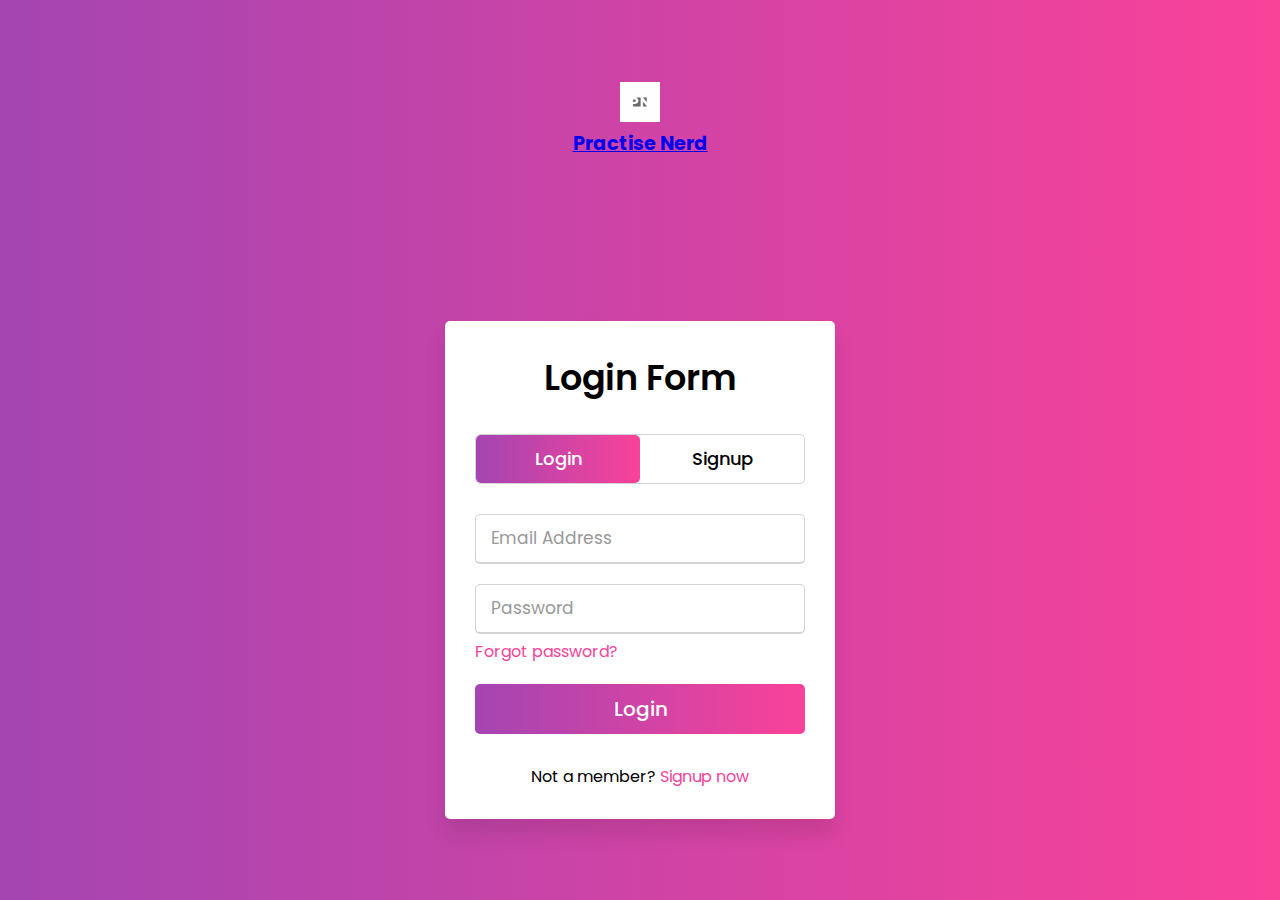
<file: WEB BASED COURSE REGISTRATION SYSTEM (NSP)/index.html>
<!DOCTYPE html>
<html lang="en" dir="ltr">
  <head>
    <meta charset="utf-8">
    <title>Login & Signup Form | CodingNepal</title>
    <link rel="stylesheet" href="indexstyle.css">
    <meta name="viewport" content="width=device-width, initial-scale=1.0">
  </head>
  <body>

    
    <a id="logo" href="home.html">
      <center><img src="img/avatar.jpeg" alt="Logo" width="40px" height="40px"></center>
      <span><big><b>Practise Nerd</b></big></span>
  </a>

  

    <div class="wrapper">
      <div class="title-text">
        <div class="title login">Login Form</div>
        <div class="title signup">Signup Form</div>
      </div>
      <div class="form-container">
        <div class="slide-controls">
          <input type="radio" name="slide" id="login" checked>
          <input type="radio" name="slide" id="signup">
          <label for="login" class="slide login">Login</label>
          <label for="signup" class="slide signup">Signup</label>
          <div class="slider-tab"></div>
        </div>
        <div class="form-inner">
          <form action="reg.html" class="login">
            <div class="field">
              <input type="email" placeholder="Email Address" required>
            </div>
            <div class="field">
              <input type="password" placeholder="Password" required>
            </div>
            <div class="pass-link"><a href="#">Forgot password?</a></div>
            <div class="field btn">
              <div class="btn-layer"></div>
              <input type="submit" value="Login">
            </div>
            <div class="signup-link">Not a member? <a href="">Signup now</a></div>
          </form>
          <form action="reg.html" class="signup">
            <div class="field">
              <input type="email" placeholder="Email Address" required>
            </div>
            <div class="field">
              <input type="password" placeholder="Password" required>
            </div>
            <div class="field">
              <input type="password" placeholder="Confirm password" required>
            </div>
            <div class="field btn">
              <div class="btn-layer"></div>
              <input type="submit" value="Signup">
            </div>
          </form>
        </div>
      </div>
    </div>

    <script>
      const loginText = document.querySelector(".title-text .login");
      const loginForm = document.querySelector("form.login");
      const loginBtn = document.querySelector("label.login");
      const signupBtn = document.querySelector("label.signup");
      const signupLink = document.querySelector("form .signup-link a");
      signupBtn.onclick = (()=>{
        loginForm.style.marginLeft = "-50%";
        loginText.style.marginLeft = "-50%";
      });
      loginBtn.onclick = (()=>{
        loginForm.style.marginLeft = "0%";
        loginText.style.marginLeft = "0%";
      });
      signupLink.onclick = (()=>{
        signupBtn.click();
        return false;
      });
    </script>

  </body>
</html>
</file>
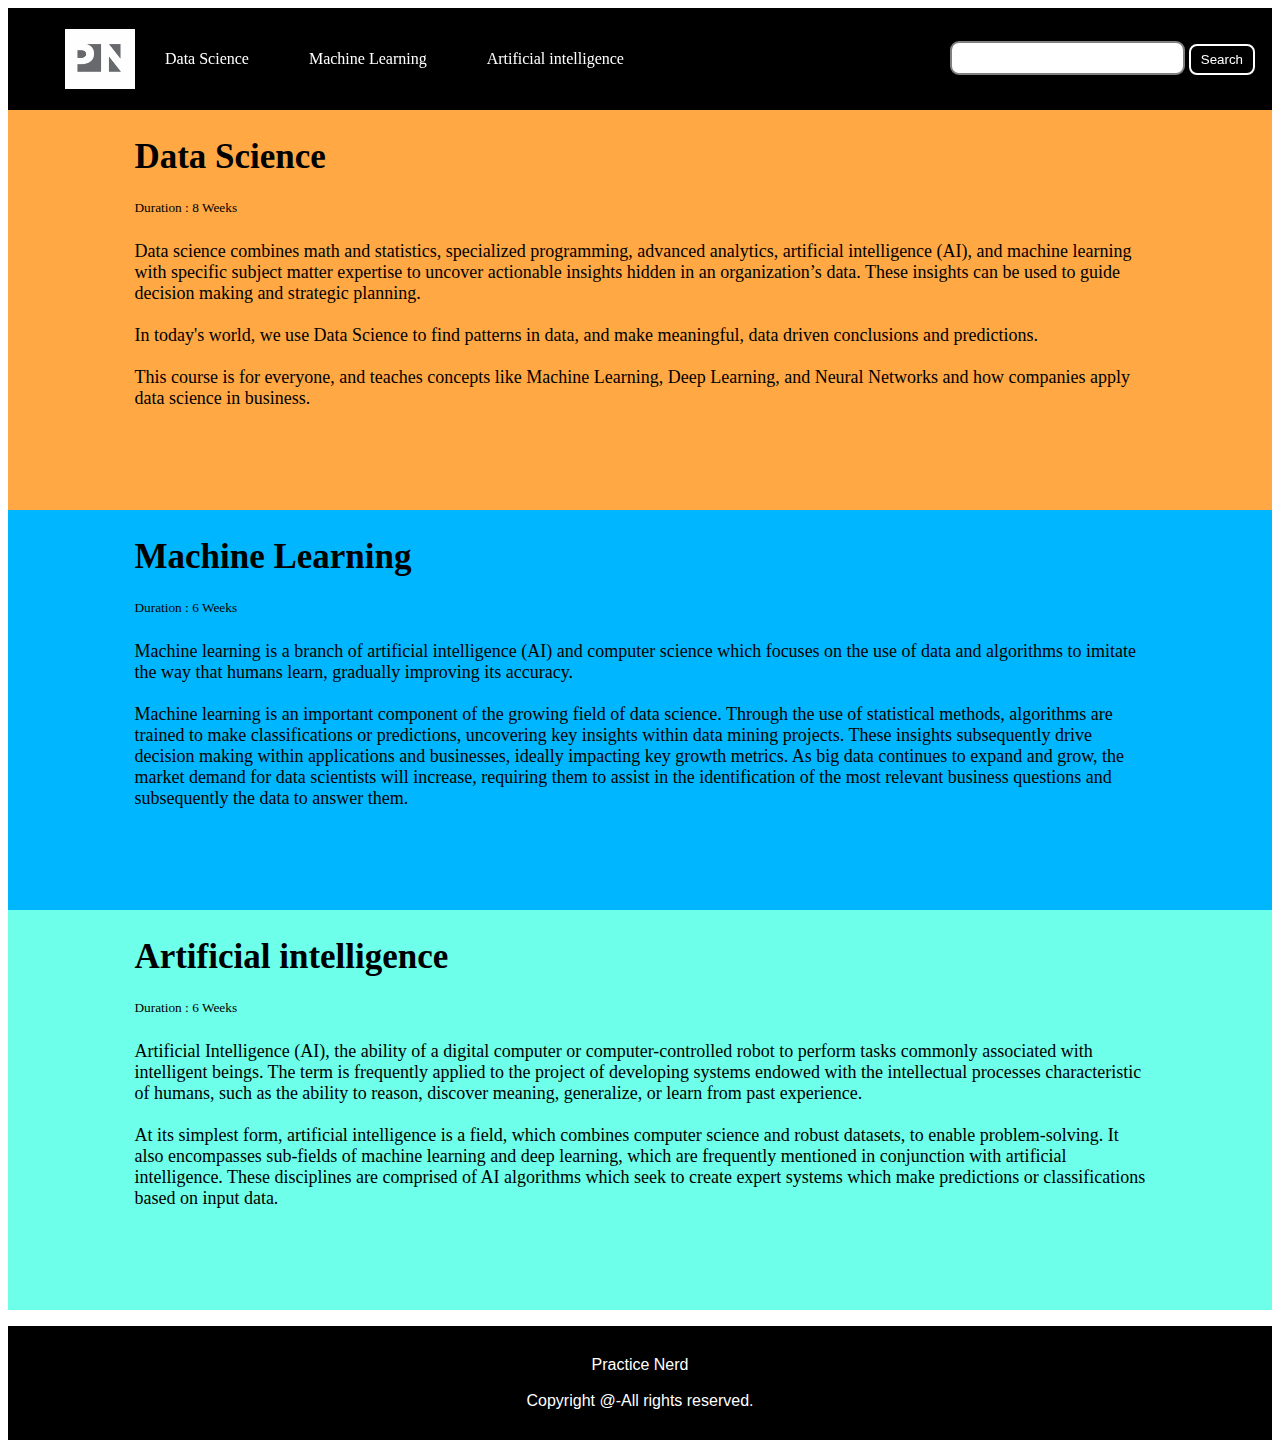
<file: WEB BASED COURSE REGISTRATION SYSTEM (NSP)/courses.html>
<!DOCTYPE html>

<html>

<head>
	<title>
		__COURSES__
	</title>

	<link rel="stylesheet" href="courses.css">

</head>

<body>
	<nav class="navbar background">
		<ul class="nav-list">
			<div class="logo">
				<img src="img/logo.jpeg">
			</div>
			<li><a href="#ds">Data Science</a></li>
			<li><a href="#ml">Machine Learning</a></li>
			<li><a href="#ai">Artificial intelligence</a></li>
		</ul>

		<div class="rightNav">
			<input type="text" name="search" id="search">
			<button class="btn btn-sm">Search</button>
		</div>
	</nav>

	<section class="firstsection">
		<div class="box-main">
			<div class="firstHalf">
				<h1 class="text-big" id="ds">
					Data Science
				</h1><sup>Duration : 8 Weeks</sup>
			    
				
				<p class="text-small">
					Data science combines math and statistics, specialized programming, advanced analytics, artificial intelligence (AI), 
					and machine learning with specific subject matter expertise to uncover actionable insights hidden in an organization’s data.
					These insights can be used to guide decision making and strategic planning.<br><br>
					In today's world, we use Data Science to find patterns in data, and make meaningful, 
					data driven conclusions and predictions.  <br><br>
					This course is for everyone, and teaches concepts like Machine Learning, Deep Learning, 
					and Neural Networks and how companies apply data science in business.  <br>
				</p>


			</div>
		</div>
	</section>

	<section class="secondsection">
		<div class="box-main">
			<div class="secondHalf">
				<h1 class="text-big" id="ml">
					Machine Learning
				</h1>
				<sup>Duration : 6 Weeks</sup>
				<p class="text-small">
					Machine learning is a branch of artificial intelligence (AI) and computer science which focuses on 
					the use of data and algorithms to imitate the way that humans learn, gradually improving its accuracy.<br><br>
					Machine learning is an important component of the growing field of data science. 
					Through the use of statistical methods, algorithms are trained to make classifications or predictions, 
					uncovering key insights within data mining projects. These insights subsequently drive decision making within applications and businesses, ideally impacting key growth metrics. 
					As big data continues to expand and grow, the market demand for data scientists will increase, 
					requiring them to assist in the identification of the most relevant business questions and subsequently the data to answer them.
				
				</p>


			</div>
		</div>
	</section>

	<section class="section">
		<div class="box-main">
			<div class="thirdHalf">
			<h1 class="text-big" id="ai">Artificial intelligence</h1>
			<sup>Duration : 6 Weeks</sup>

			<p class="sectionSubTag text-small">
				Artificial Intelligence (AI), the ability of a digital computer or computer-controlled robot to perform tasks commonly associated with intelligent beings. 
				The term is frequently applied to the project of developing systems endowed with the intellectual processes characteristic of humans, such as the ability to reason, discover meaning, generalize, or learn from past experience.<br><br>
				At its simplest form, artificial intelligence is a field, which combines computer science and robust datasets, to enable problem-solving. 
				It also encompasses sub-fields of machine learning and deep learning, which are frequently mentioned in conjunction with artificial intelligence. 
				These disciplines are comprised of AI algorithms which seek to create expert systems which make predictions or classifications based on input data.
			</p>


		     </div>
		</div>

	</section>

	<footer class="background">
		<centre><p class="text-footer">
			Practice Nerd<br><br>
			Copyright @-All rights reserved.
		</p><centre>


	</footer>
</body>

</html>
</file>
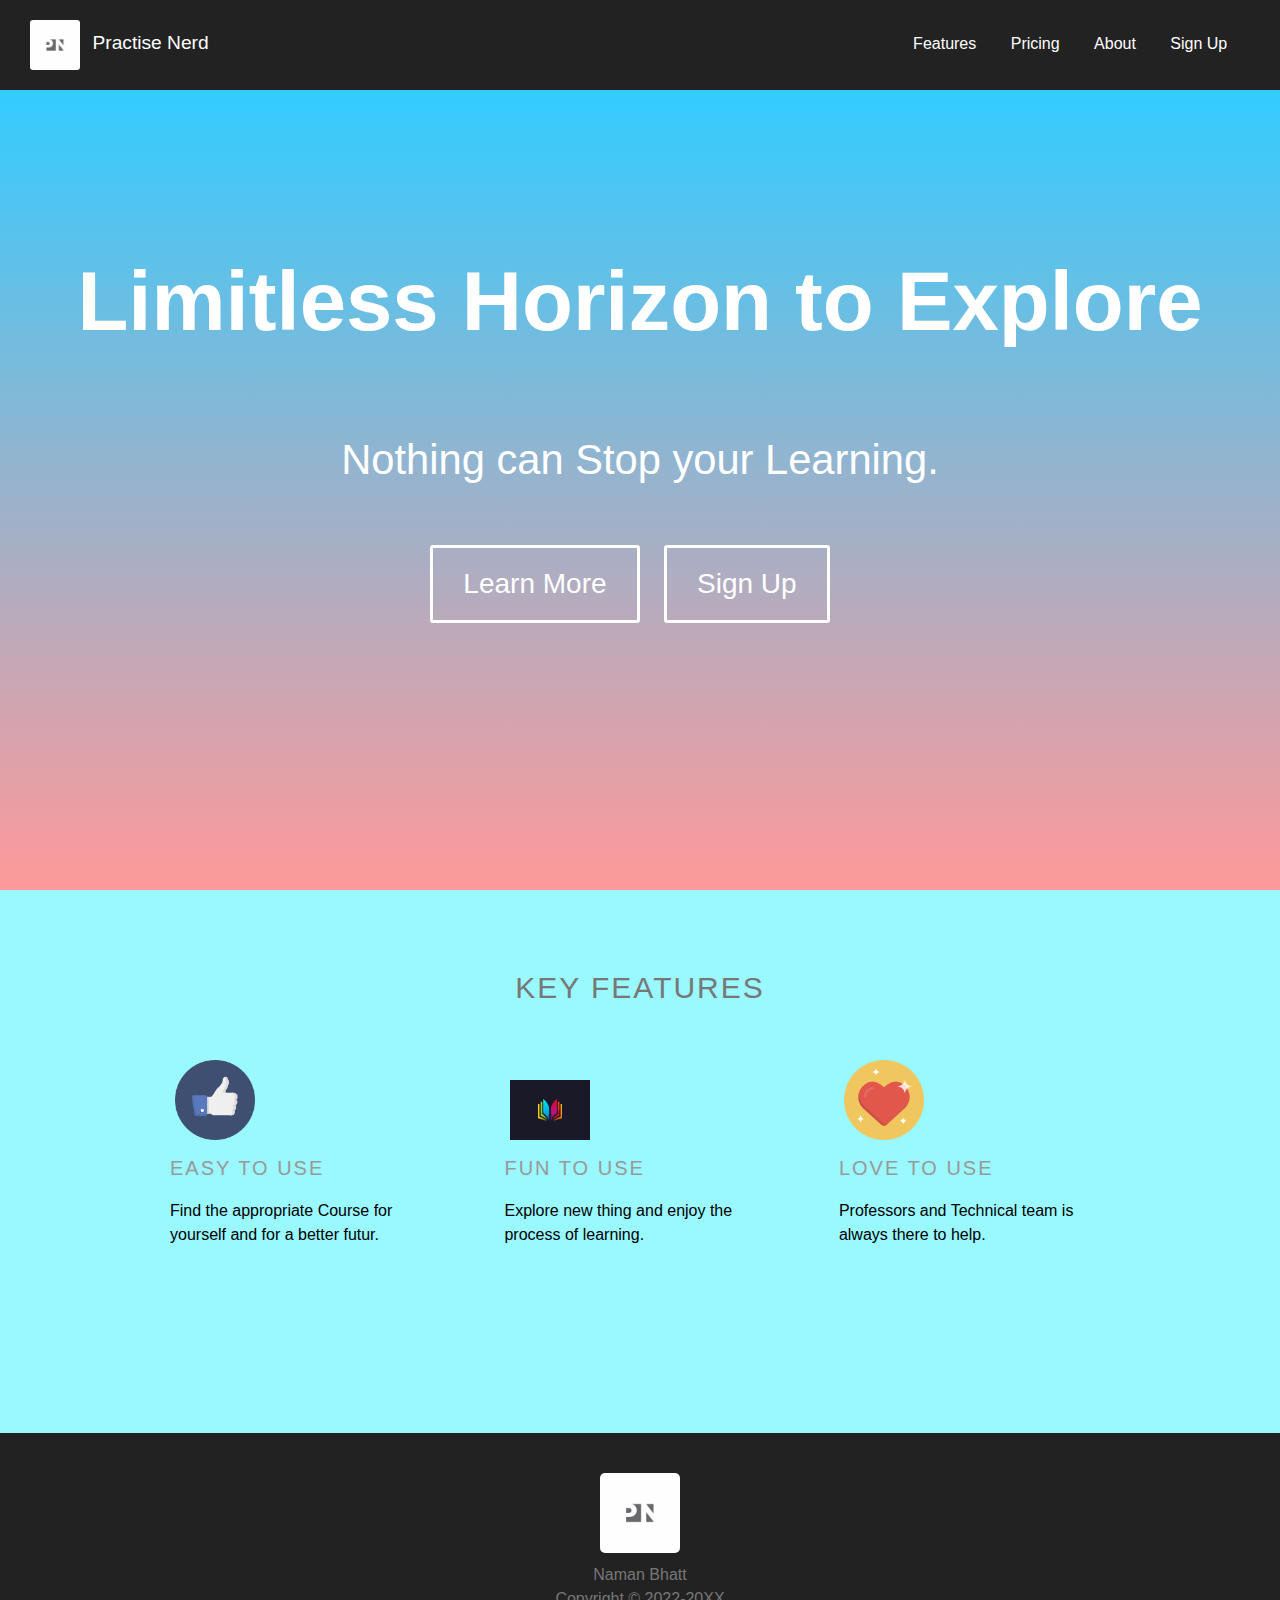
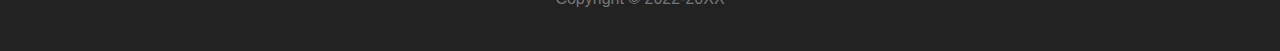
<file: WEB BASED COURSE REGISTRATION SYSTEM (NSP)/home.html>
<!DOCTYPE html>
<html>
<head>
	<meta charset="UTF-8">
    <title>Practise Nerd</title>

    <!-- attach our stylesheet -->
    <link rel="stylesheet" href="style.css">
</head>
<body>

    <!-- the header -->
    <header>

        <!-- our main logo -->
        <a id="logo" href="#">
            <img src="img/avatar.jpeg" alt="Logo">
            <span><big>Practise Nerd</big></span>
        </a>

        <!-- main navigation links -->
        <nav>
            <ul>
                <li><a href="#">Features</a></li>
                <li><a href="#">Pricing</a></li>
                <li><a href="aboutus.html">About</a></li>
                <li><a href="index.html">Sign Up</a></li>
            </ul>
        </nav>

    </header>

    <!-- the content -->
    <main>

        <!-- hero content -->
        <div class="hero">
            <!-- content for the hero -->
            <div class="hero-content">
                <h1 class="hero-title"><small> Limitless Horizon to Explore</small></h1>
                <p><small>Nothing can Stop your Learning.</small></p>
                

                <a href="courses.html">Learn More</a>
                <a href="index.html">Sign Up</a>
            </div>
        </div>

        <!-- features section -->
        <div class="site-section">
        <div class="site-section-inside">

            <div class="section-header">
                <h2>Key Features</h2>
            </div>

            <div class="feature-box">
                <img src="img/like.png" alt="Easy to Use">
                <h5>Easy to Use</h5>
                <p>Find the appropriate Course for yourself and for a better futur.</p>
            </div>

            <div class="feature-box">
                <img src="img/faces.png" alt="Fun to Use">
                <h5>Fun to Use</h5>
                <p>Explore new thing and enjoy the process of learning.</p>
            </div>

            <div class="feature-box">
                <img src="img/heart.png" alt="Fun to Use">
                <h5>Love to Use</h5>
                <p>Professors and Technical team is always there to help.</p>
            </div>

        </div>
        </div>

        <!-- testimonials section -->
        <div class="site-section site-section-secondary">
        <div class="site-section-inside">

            

        </div>
        </div>

    </main>

    <!-- the footer -->
    <footer>
        <img src="img/avatar.jpeg" alt="Footer Logo">
        <span>Naman Bhatt<br>Copyright &copy; 2022-20XX </span>
    </footer>

</body>
</html>
</file>
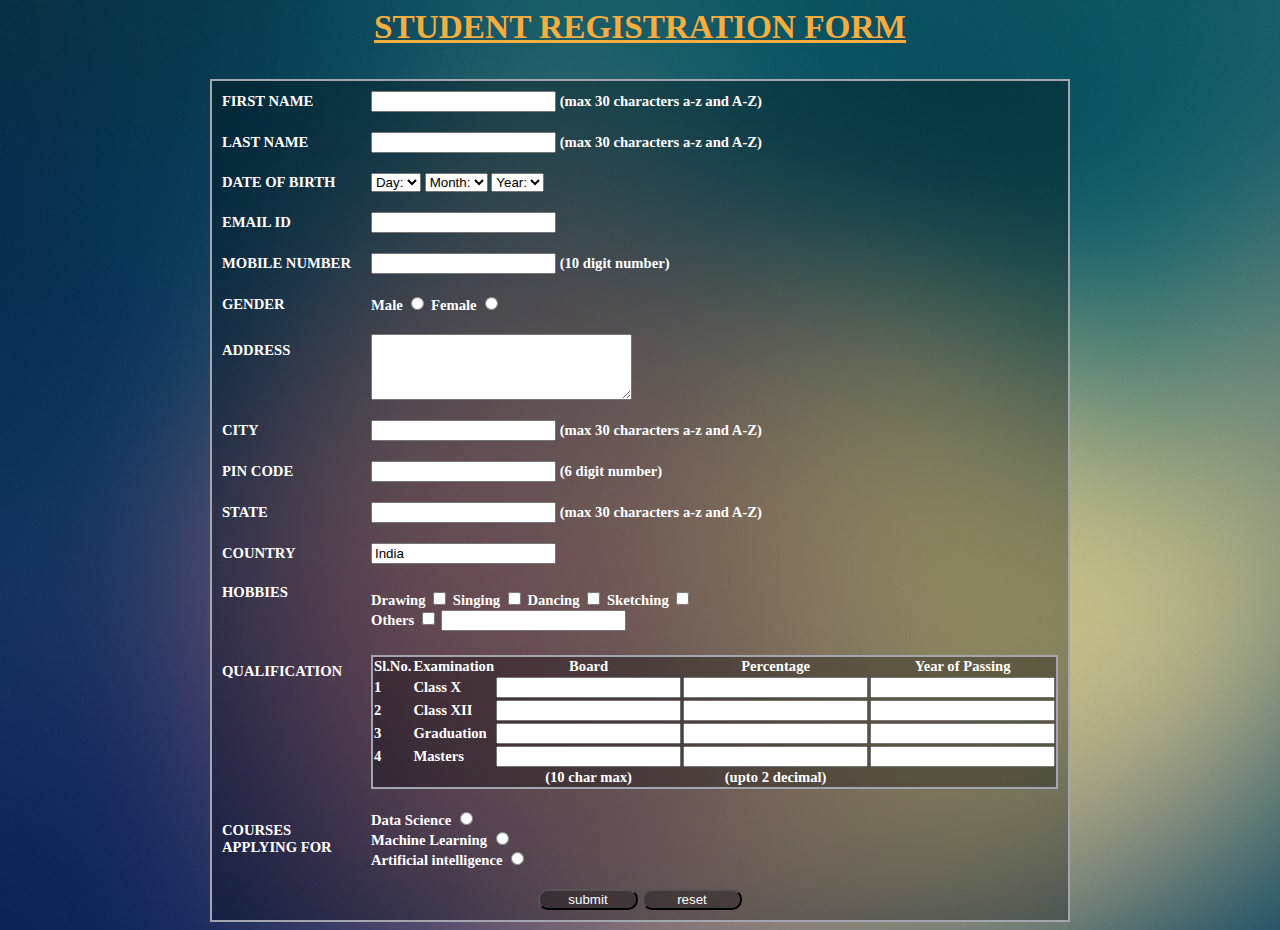
<file: WEB BASED COURSE REGISTRATION SYSTEM (NSP)/reg.html>
<html>
<head>
<title>Registration Form</title>

<link rel="stylesheet" href="regstyle.css">

</head>
 
<body>

<h3>STUDENT REGISTRATION FORM</h3>

 
<table align="center" cellpadding = "10">
 
<!--- First Name ---->
<tr>
<td>FIRST NAME</td>
<td><input type="text" name="First_Name" maxlength="30"/>
(max 30 characters a-z and A-Z)
</td>
</tr>
 
<!---- Last Name ------>
<tr>
<td>LAST NAME</td>
<td><input type="text" name="Last_Name" maxlength="30"/>
(max 30 characters a-z and A-Z)
</td>
</tr>
 
<!---- Date Of Birth ---->
<tr>
<td>DATE OF BIRTH</td>
 
<td>
<select name="Birthday_day" id="Birthday_Day">
<option value="-1">Day:</option>
<option value="1">1</option>
<option value="2">2</option>
<option value="3">3</option>
 
<option value="4">4</option>
<option value="5">5</option>
<option value="6">6</option>
<option value="7">7</option>
<option value="8">8</option>
<option value="9">9</option>
<option value="10">10</option>
<option value="11">11</option>
<option value="12">12</option>
 
<option value="13">13</option>
<option value="14">14</option>
<option value="15">15</option>
<option value="16">16</option>
<option value="17">17</option>
<option value="18">18</option>
<option value=""></option>
<option value="20">20</option>
<option value="21">21</option>
 
<option value="22">22</option>
<option value="23">23</option>
<option value="24">24</option>
<option value="25">25</option>
<option value="26">26</option>
<option value="27">27</option>
<option value="28">28</option>
<option value="29">29</option>
<option value="30">30</option>
 
<option value="31">31</option>
</select>
 
<select id="Birthday_Month" name="Birthday_Month">
<option value="-1">Month:</option>
<option value="January">Jan</option>
<option value="February">Feb</option>
<option value="March">Mar</option>
<option value="April">Apr</option>
<option value="May">May</option>
<option value="June">Jun</option>
<option value="July">Jul</option>
<option value="August">Aug</option>
<option value="September">Sep</option>
<option value="October">Oct</option>
<option value="November">Nov</option>
<option value="December">Dec</option>
</select>
 
<select name="Birthday_Year" id="Birthday_Year">

<option value="-1">Year:</option>
<option value="2022">2022</option>
<option value="2021">2021</option>
<option value="2020">2020</option>
<option value="2019">0219</option>
<option value="2018">2018</option>
<option value="2017">2017</option>
<option value="2016">2016</option>
<option value="2015">2015</option>
<option value="2014">2014</option>
<option value="2013">2013</option>    
 

<option value="2012">2012</option>
<option value="2011">2011</option>
<option value="2010">2010</option>
<option value="2009">2009</option>
<option value="2008">2008</option>
<option value="2007">2007</option>
<option value="2006">2006</option>
<option value="2005">2005</option>
<option value="2004">2004</option>
<option value="2003">2003</option>
<option value="2002">2002</option>
<option value="2001">2001</option>
<option value="2000">2000</option>
 
</select>
</td>
</tr>
 
<!----- Email Id ----->
<tr>
<td>EMAIL ID</td>
<td><input type="email" name="Email_Id" maxlength="100" /></td>
</tr>
 
<!---- Mobile Number ------>
<tr>
<td>MOBILE NUMBER</td>
<td>
<input type="number" name="Mobile_Number" maxlength="10" />
(10 digit number)
</td>
</tr>
 
<!----- Gender ---->
<tr>
<td>GENDER</td>
<td>
Male <input type="radio" name="Gender" value="Male" />
Female <input type="radio" name="Gender" value="Female" />
</td>
</tr>
 
<!----- Address ------>
<tr>
<td>ADDRESS <br /><br /><br /></td>
<td><textarea name="Address" rows="4" cols="30"></textarea></td>
</tr>
 
<!----- City ------->
<tr>
<td>CITY</td>
<td><input type="text" name="City" maxlength="30" />
(max 30 characters a-z and A-Z)
</td>
</tr>
 
<!----- Pin Code ------>
<tr>
<td>PIN CODE</td>
<td><input type="text" name="Pin_Code" maxlength="6" />
(6 digit number)
</td>
</tr>
 
<!----- State ---->
<tr>
<td>STATE</td>
<td><input type="text" name="State" maxlength="30" />
(max 30 characters a-z and A-Z)
</td>
</tr>
 
<!----- Country ----->
<tr>
<td>COUNTRY</td>
<td><input type="text" name="Country" value="India" readonly="readonly" /></td>
</tr>
 
<!----- Hobbies ----->
 
<tr>
<td>HOBBIES <br /><br /><br /></td>
 
<td>
Drawing
<input type="checkbox" name="Hobby_Drawing" value="Drawing" />
Singing
<input type="checkbox" name="Hobby_Singing" value="Singing" />
Dancing
<input type="checkbox" name="Hobby_Dancing" value="Dancing" />
Sketching
<input type="checkbox" name="Hobby_Cooking" value="Cooking" />
<br />
Others
<input type="checkbox" name="Hobby_Other" value="Other">
<input type="text" name="Other_Hobby" maxlength="30" />
</td>
</tr>
 
<!----- Qualification------>
<tr>
<td>QUALIFICATION <br /><br /><br /><br /><br /><br /><br /></td>
 
<td>
<table>
 
<tr>
<td align="center"><b>Sl.No.</b></td>
<td align="center"><b>Examination</b></td>
<td align="center"><b>Board</b></td>
<td align="center"><b>Percentage</b></td>
<td align="center"><b>Year of Passing</b></td>
</tr>
 
<tr>
<td>1</td>
<td>Class X</td>
<td><input type="text" name="ClassX_Board" maxlength="30" /></td>
<td><input type="text" name="ClassX_Percentage" maxlength="30" /></td>
<td><input type="text" name="ClassX_YrOfPassing" maxlength="30" /></td>
</tr>
 
<tr>
<td>2</td>
<td>Class XII</td>
<td><input type="text" name="ClassXII_Board" maxlength="30" /></td>
<td><input type="text" name="ClassXII_Percentage" maxlength="30" /></td>
<td><input type="text" name="ClassXII_YrOfPassing" maxlength="30" /></td>
</tr>
 
<tr>
<td>3</td>
<td>Graduation</td>
<td><input type="text" name="Graduation_Board" maxlength="30" /></td>
<td><input type="text" name="Graduation_Percentage" maxlength="30" /></td>
<td><input type="text" name="Graduation_YrOfPassing" maxlength="30" /></td>
</tr>
 
<tr>
<td>4</td>
<td>Masters</td>
<td><input type="text" name="Masters_Board" maxlength="30" /></td>
<td><input type="text" name="Masters_Percentage" maxlength="30" /></td>
<td><input type="text" name="Masters_YrOfPassing" maxlength="30" /></td>
</tr>
 
<tr>
<td></td>
<td></td>
<td align="center">(10 char max)</td>
<td align="center">(upto 2 decimal)</td>
</tr>
</table>
 
</td>
</tr>
 
<!----- Course ----->
<tr>
<td>COURSES<br />APPLYING FOR</td>
<td>
Data Science
<input type="radio" name="Course_ds" value="B.Com"><br>
Machine Learning
<input type="radio" name="Course_ml" value="B.Sc"><br>
Artificial intelligence
<input type="radio" name="Course_ai" value="B.A"><br>
</td>
</tr>
 
<!----- Submit and Reset ------>
<tr>
<td colspan="2" align="center">
<button class="last"><a href="payment.html">submit</a></button>
<button class="last"><a href="reg.html">reset</a></button>
</td>
</tr>
</table>
 
</form>
 
</body>
</html>
</file>
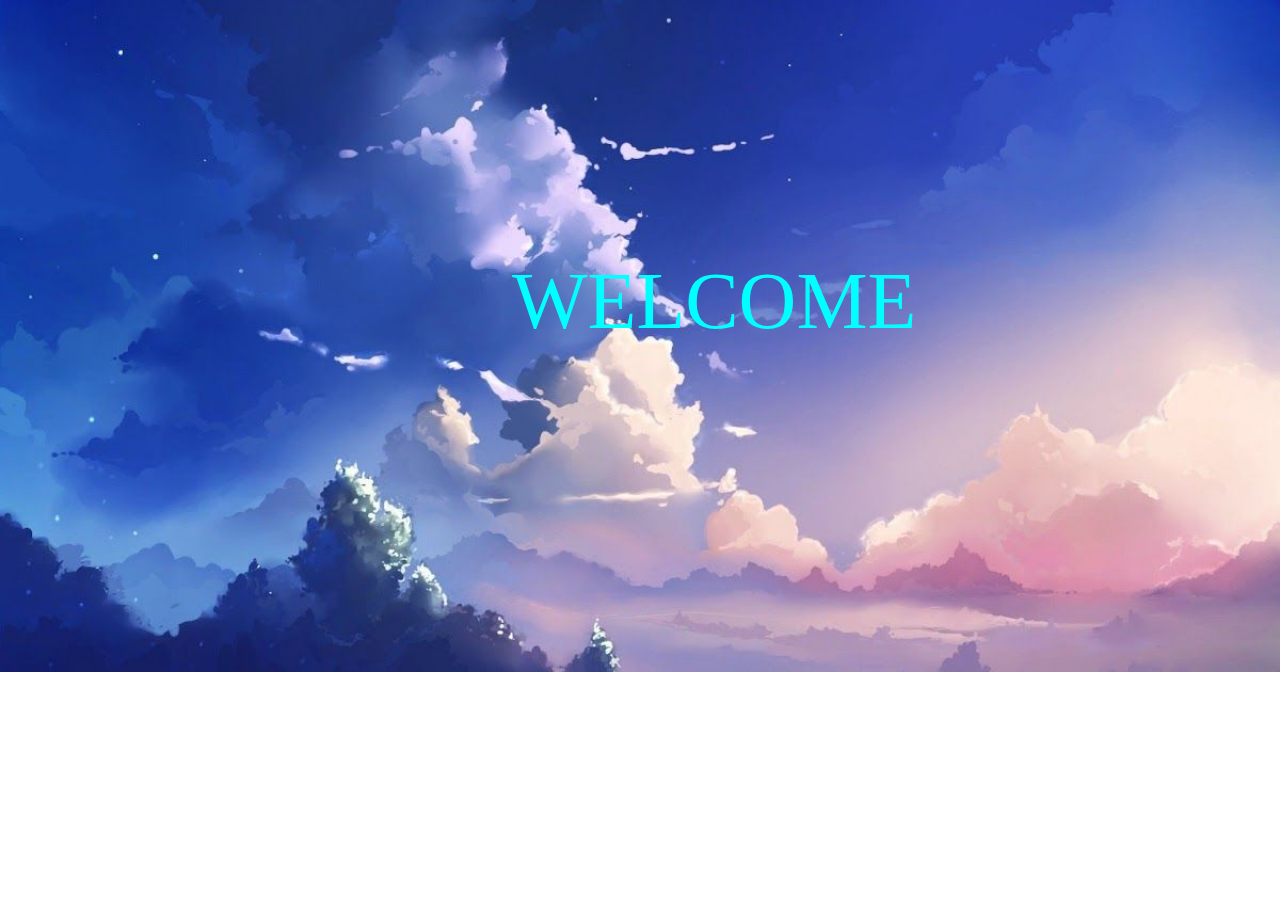
<file: WEB BASED COURSE REGISTRATION SYSTEM (NSP)/thank.html>
<!DOCTYPE html>

<html>
    <head>
        <title>__WELCOME__</title>
        <link rel="stylesheet" href="thank.css">
    </head>

<body>
<!-- Inspired by https://bert.house/en/-->
    <div class="center">
        <centre><p>WELCOME</p></centre>
    
</body>
</file>
<file: WEB BASED COURSE REGISTRATION SYSTEM (NSP)/indexstyle.css>
@import url('https://fonts.googleapis.com/css?family=Poppins:400,500,600,700&display=swap');
*{
  margin: 0;
  padding: 0;
  box-sizing: border-box;
  font-family: 'Poppins', sans-serif;
}
html,body{
  display: grid;
  height: 100%;
  width: 100%;
  place-items: center;
  background: -webkit-linear-gradient(left, #a445b2, #fa4299);
}
::selection{
  background: #ff248a;
  color: #fff;
}
.wrapper{
  overflow: hidden;
  max-width: 390px;
  background: #fff;
  padding: 30px;
  border-radius: 5px;
  box-shadow: 0px 15px 20px rgba(0,0,0,0.1);
}
.wrapper .title-text{
  display: flex;
  width: 200%;
}
.wrapper .title{
  width: 50%;
  font-size: 35px;
  font-weight: 600;
  text-align: center;
  transition: all 0.6s cubic-bezier(0.68,-0.55,0.265,1.55);
}
.wrapper .slide-controls{
  position: relative;
  display: flex;
  height: 50px;
  width: 100%;
  overflow: hidden;
  margin: 30px 0 10px 0;
  justify-content: space-between;
  border: 1px solid lightgrey;
  border-radius: 5px;
}
.slide-controls .slide{
  height: 100%;
  width: 100%;
  color: #fff;
  font-size: 18px;
  font-weight: 500;
  text-align: center;
  line-height: 48px;
  cursor: pointer;
  z-index: 1;
  transition: all 0.6s ease;
}
.slide-controls label.signup{
  color: #000;
}
.slide-controls .slider-tab{
  position: absolute;
  height: 100%;
  width: 50%;
  left: 0;
  z-index: 0;
  border-radius: 5px;
  background: -webkit-linear-gradient(left, #a445b2, #fa4299);
  transition: all 0.6s cubic-bezier(0.68,-0.55,0.265,1.55);
}
input[type="radio"]{
  display: none;
}
#signup:checked ~ .slider-tab{
  left: 50%;
}
#signup:checked ~ label.signup{
  color: #fff;
  cursor: default;
  user-select: none;
}
#signup:checked ~ label.login{
  color: #000;
}
#login:checked ~ label.signup{
  color: #000;
}
#login:checked ~ label.login{
  cursor: default;
  user-select: none;
}
.wrapper .form-container{
  width: 100%;
  overflow: hidden;
}
.form-container .form-inner{
  display: flex;
  width: 200%;
}
.form-container .form-inner form{
  width: 50%;
  transition: all 0.6s cubic-bezier(0.68,-0.55,0.265,1.55);
}
.form-inner form .field{
  height: 50px;
  width: 100%;
  margin-top: 20px;
}
.form-inner form .field input{
  height: 100%;
  width: 100%;
  outline: none;
  padding-left: 15px;
  border-radius: 5px;
  border: 1px solid lightgrey;
  border-bottom-width: 2px;
  font-size: 17px;
  transition: all 0.3s ease;
}
.form-inner form .field input:focus{
  border-color: #fc83bb;
  /* box-shadow: inset 0 0 3px #fb6aae; */
}
.form-inner form .field input::placeholder{
  color: #999;
  transition: all 0.3s ease;
}
form .field input:focus::placeholder{
  color: #b3b3b3;
}
.form-inner form .pass-link{
  margin-top: 5px;
}
.form-inner form .signup-link{
  text-align: center;
  margin-top: 30px;
}
.form-inner form .pass-link a,
.form-inner form .signup-link a{
  color: #fa4299;
  text-decoration: none;
}
.form-inner form .pass-link a:hover,
.form-inner form .signup-link a:hover{
  text-decoration: underline;
}
form .btn{
  height: 50px;
  width: 100%;
  border-radius: 5px;
  position: relative;
  overflow: hidden;
}
form .btn .btn-layer{
  height: 100%;
  width: 300%;
  position: absolute;
  left: -100%;
  background: -webkit-linear-gradient(right, #a445b2, #fa4299, #a445b2, #fa4299);
  border-radius: 5px;
  transition: all 0.4s ease;;
}
form .btn:hover .btn-layer{
  left: 0;
}
form .btn input[type="submit"]{
  height: 100%;
  width: 100%;
  z-index: 1;
  position: relative;
  background: none;
  border: none;
  color: #fff;
  padding-left: 0;
  border-radius: 5px;
  font-size: 20px;
  font-weight: 500;
  cursor: pointer;
}
</file>
<file: WEB BASED COURSE REGISTRATION SYSTEM (NSP)/courses.css>
<style>
	* {
		margin: 0;
		padding: 0;
	}

	.navbar {
		display: flex;
		align-items: center;
		justify-content: center;
		position: sticky;
		top: 0;
		cursor: pointer;
	}

	.background {
		background: black;
		background-blend-mode: darken;
		background-size: cover;
	}

	.nav-list {
		width: 70%;
		display: flex;
		align-items: center;
	}

	.logo {
		display: flex;
		justify-content: center;
		align-items: center;
	}

	.logo img {
		width: 70px;
		
	}

	.nav-list li {
		list-style: none;
		padding: 26px 30px;
	}

	.nav-list li a {
		text-decoration: none;
		color: white;
	}

	.nav-list li a:hover {
		color: grey;
	}

	.rightnav {
		width: 30%;
		text-align: right;
	}

	#search {
		padding: 5px;
		font-size: 17px;
		border: 2px solid grey;
		border-radius: 9px;
	}

	.firstsection {
		background-color: rgb(255, 168, 68);
		height: 400px;
	}

	.secondsection {
		background-color: rgb(0, 183, 255);
		height: 400px;
	}

	.box-main {
		display: flex;
		justify-content: center;
		align-items: center;
		color: black;
		max-width: 80%;
		margin: auto;
		height: 80%;
	}

	.firsthalf {
		width: 100%;
		display: flex;
		flex-direction: column;
		justify-content: center;
	}

	.secondhalf {
		width: 30%;
	}

	.secondhalf img {
		width: 70%;
		border: 4px solid rgb(132, 255, 212);
		border-radius: 150px;
		display: block;
		margin: auto;
	}

	.text-big {
		font-family: 'Piazzolla', serif;
		font-weight: bold;
		font-size: 35px;
	}

	.text-small {
		font-size: 18px;
	}

	.btn {
		padding: 8px 20px;
		margin: 7px 0;
		border: 2px solid white;
		border-radius: 8px;
		background: none;
		color: white;
		cursor: pointer;
	}

	.btn-sm {
		padding: 6px 10px;
		vertical-align: middle;
	}

	.section {
		
		background-color: rgb(109, 255, 233);
		height: 400px;
	}

	.section-Left {
		flex-direction: row-reverse;
	}

	.paras {
		padding: 0px 65px;
	}



	.center {
		text-align: center;
	}

	.text-footer {
		text-align: center;
		padding: 30px 0;
		font-family: 'Ubuntu', sans-serif;
		display: flex;
		justify-content: center;
		color: white;
	}
</style>
</file>
<file: WEB BASED COURSE REGISTRATION SYSTEM (NSP)/regstyle.css>
body{
  background-image: url(img/back.jpg);
}

h3{
  font-family: Calibri; 
  font-size: 25pt;         
  font-style: normal; 
  font-weight: bold; 
  color:rgb(246, 173, 63);
  text-align: center; 
  text-decoration: underline
}

table{
  font-family: Calibri; 
  color:white; 
  font-size: 11pt; 
  font-style: normal;
  font-weight: bold;
  text-align:; 
  background-color: rgba(0, 0, 0, 0.3); 
  border-collapse: collapse; 
  border: 2px solid rgb(165, 165, 175)
}
table.inner{
  border: 0px
}
 button{
border-radius: 10px;
background:rgba(0, 0, 0, 0.3);
text-decoration:none;
width:12%;
}
.last a{
  text-decoration:none;
color:white;

}
</file>
<file: WEB BASED COURSE REGISTRATION SYSTEM (NSP)/thank.css>
*{
    margin: 0px;
    padding: 0px;
}
body{
    
    background-image:url("img/cloud.jpg");
    

    
    background-size: cover;
    background-repeat: no-repeat;
   
}
.center p{
    margin-left:40%;
    font-size:500%;
    margin-top: 20%;
    color:aqua;
}
</file>
<file: WEB BASED COURSE REGISTRATION SYSTEM (NSP)/style.css>
/* resetting browser stuff */
*     {
  box-sizing: border-box;
}
html,
body   {
  margin: 0;
  padding: 0;
  line-height: 1.5;
  font-size: 16px;
}

/* styling our overall page */
body     {
  background: rgb(154, 248, 255);
  font-family: Arial, Helvetica, sans-serif;
}

/* styling our header */
header   {
  background: #222;
  color: #FFF;
  padding: 20px 30px;
}

/* logo */
#logo         {
  display: inline-block;
  color: #FFF;
  text-decoration: none;
  width: 49%;
}
#logo img    {
  width: 50px;
  border-radius: 3px;
  margin-right: 8px;
  vertical-align: middle;
}
#logo span   {
  display: inline-block;
}

/* main navigation */
nav     {
  width: 50%;
  display: inline-block;
  text-align: right;
}
nav ul   {
  list-style: none;
  margin: 0;
}
nav ul li {
  display: inline-block;
}
nav ul li a    {
  color: #FFF;
  text-decoration: none;
  display: block;
  padding: 10px 15px;
  border-radius: 3px;
  transition: 0.3s ease all;
}
nav ul li a:hover   {
  background: #444;
}

/* styling our footer */
footer   {
  background: #222;
  color: #777;
  padding: 40px;
  text-align: center;
}
footer img   {
  display: block;
  border-radius: 5px;
  width: 80px;
  margin: 0 auto 10px;
}

/* styling our main content */
.hero           {
  min-height: 800px;
  text-align: center;
  background: linear-gradient(#33ccff, #ff9999);
  background-size: cover;
}
.hero-content   {
  color: #FFF;
  padding-top: 130px;
}
.hero-content h1   {
  font-size: 100px;
  margin: 0;
}
.hero-content p    {
  font-size: 50px;
}
.hero-content a    {
  display: inline-block;
  color: #FFF;
  border: 3px solid #FFF;
  border-radius: 3px;
  padding: 15px 30px;
  margin-right: 20px;
  text-decoration: none;
  font-size: 28px;
}

/* basic site sections */
.site-section   {
  padding-bottom: 50px;
  padding-top: 50px;
}
.site-section-inside   {
  width: 100%;
  max-width: 1000px;
  margin:  auto;
}
.section-header {
  text-align: center;
  margin-bottom: 10px;
}
.section-header h2  {
  font-size: 30px;
  letter-spacing: 2px;
  text-transform: uppercase;
  font-weight: 300;
  color: #777;
}

/* feature boxes */
.feature-box   {
  display: inline-block;
  width: 33%;
  padding: 20px 30px;
}
.feature-box img  {
  margin-bottom: 12px;
  width: 80px;
  margin: 2%;
}
.feature-box h5   {
  font-size: 20px;
  color: #999;
  text-transform: uppercase;
  font-weight: 300;
  letter-spacing: 2px;
  margin: 0;
}

/* testimonial boxes */
.testimonial-box   {
  display: inline-block;
  width: 33%;
  padding: 20px 30px;
}
.testimonial-content   {
  background: #FFF;
  padding: 15px;
  border-radius: 4px;
  margin-bottom: 15px;
}
.testimonial-author           {

}
.testimonial-author img {
  float: left;
  width: 80px;
  border-radius: 50%;
  margin-right: 15px;
  vertical-align: middle;
}
.testimonial-author h5   {
  font-size: 18px;
  margin: 0;
  padding-top:15px;
}
.testimonial-author span {
  font-size: 14px;
}
</file>
